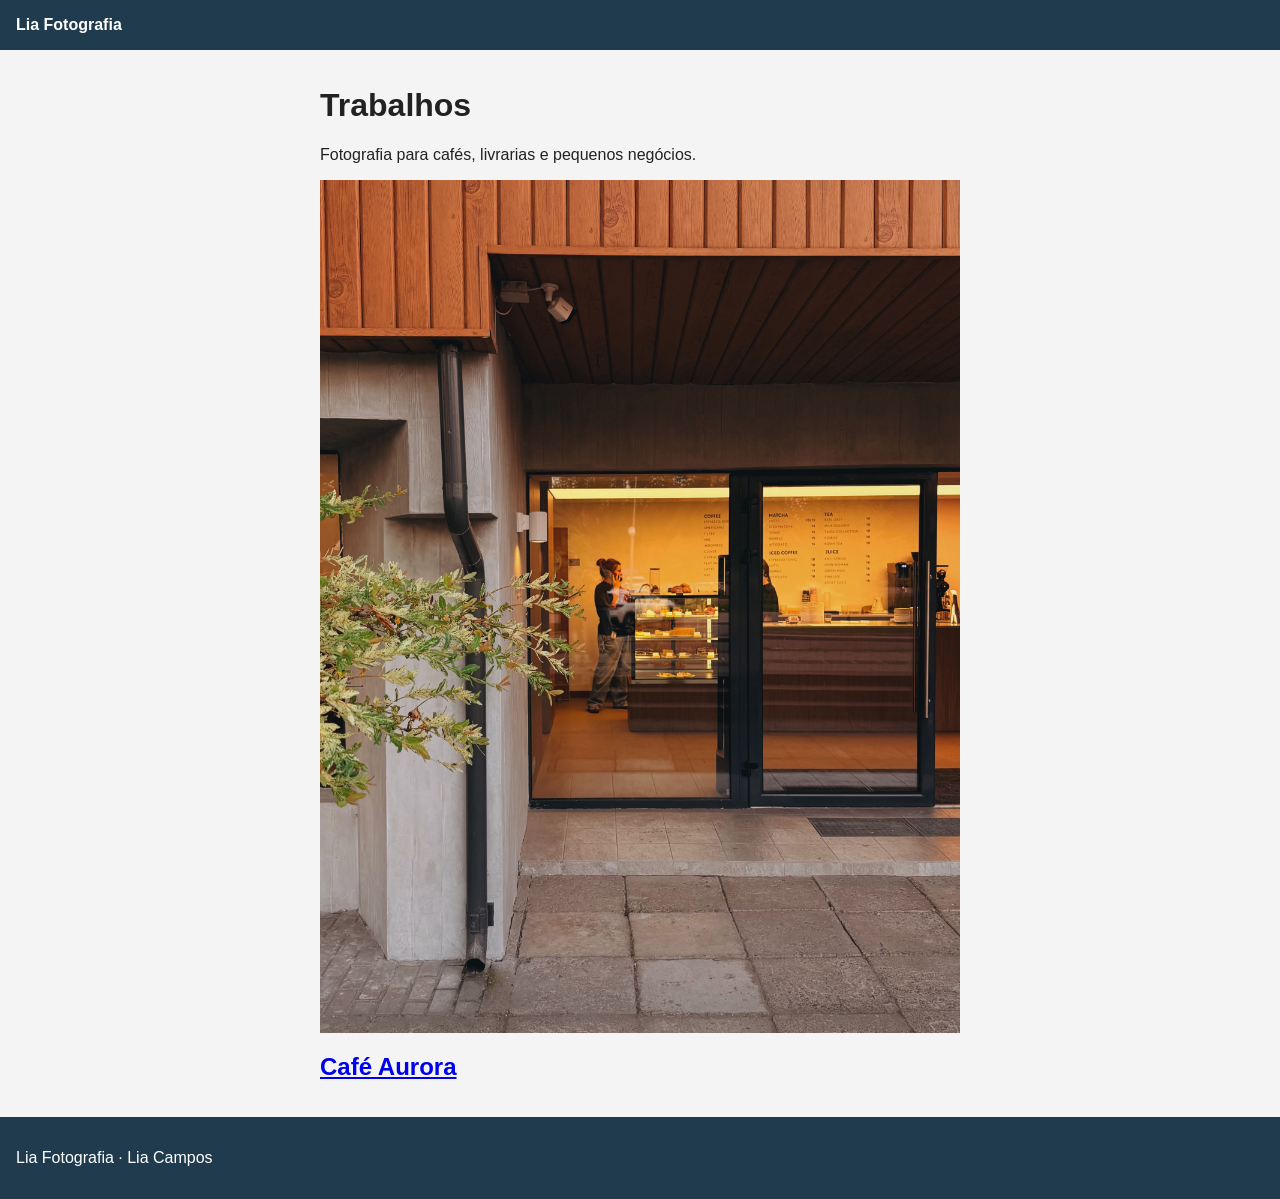
<file: docs/index.html>
<!doctype html>
<html lang="pt-BR">
  <head>
    <meta charset="UTF-8" />
    <meta name="viewport" content="width=device-width, initial-scale=1.0" />
    <title>Lia Fotografia</title>
    <link rel="stylesheet" href="css/portfolio.css" />
  </head>
  <body>
    <header>
      <a href="index.html">Lia Fotografia</a>
    </header>
    <main>
      <h1>Trabalhos</h1>
      <p>Fotografia para cafés, livrarias e pequenos negócios.</p>
      <article class="trabalho">
        <img src="fotos/fachada.jpg" alt="Fachada de um café com toldo e mesas na calçada." />
        <h2><a href="trabalhos/cafe-aurora.html">Café Aurora</a></h2>
      </article>
    </main>
    <footer>
      <p>Lia Fotografia · Lia Campos</p>
    </footer>
  </body>
</html>
</file>
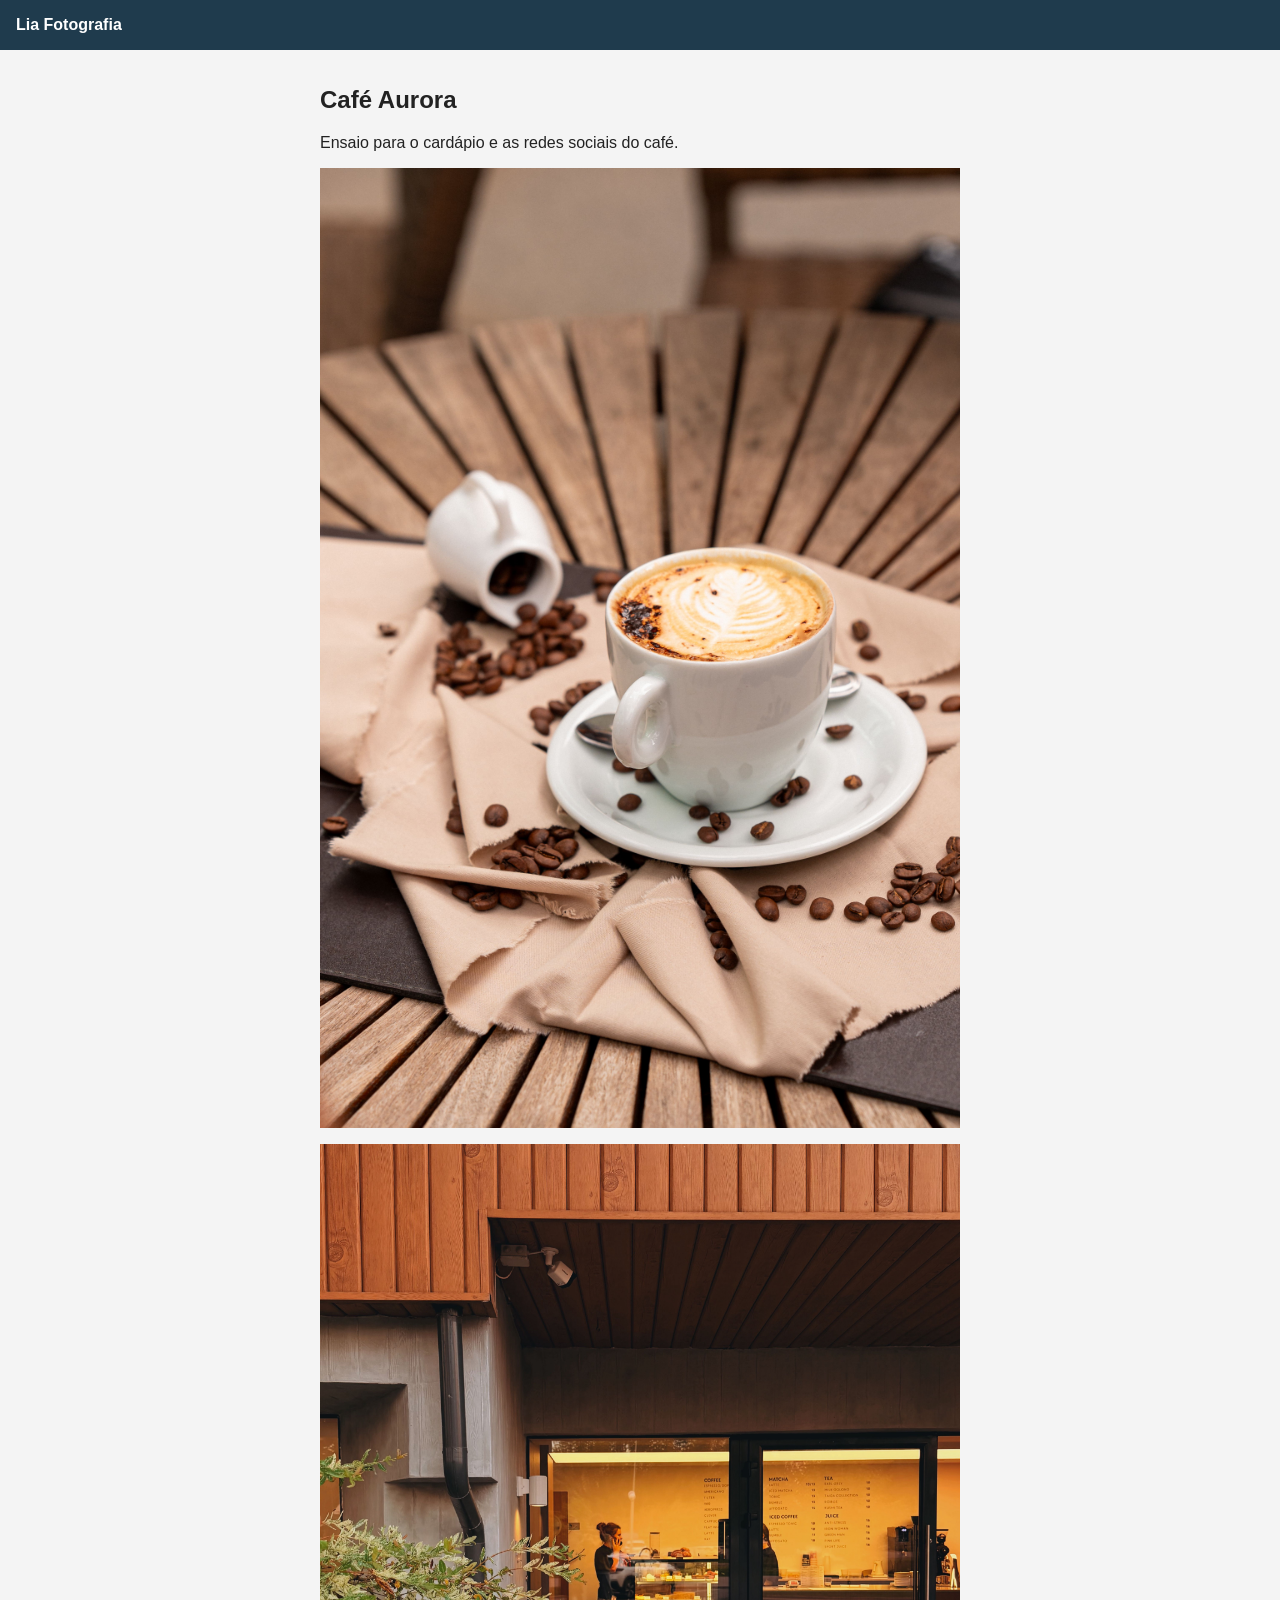
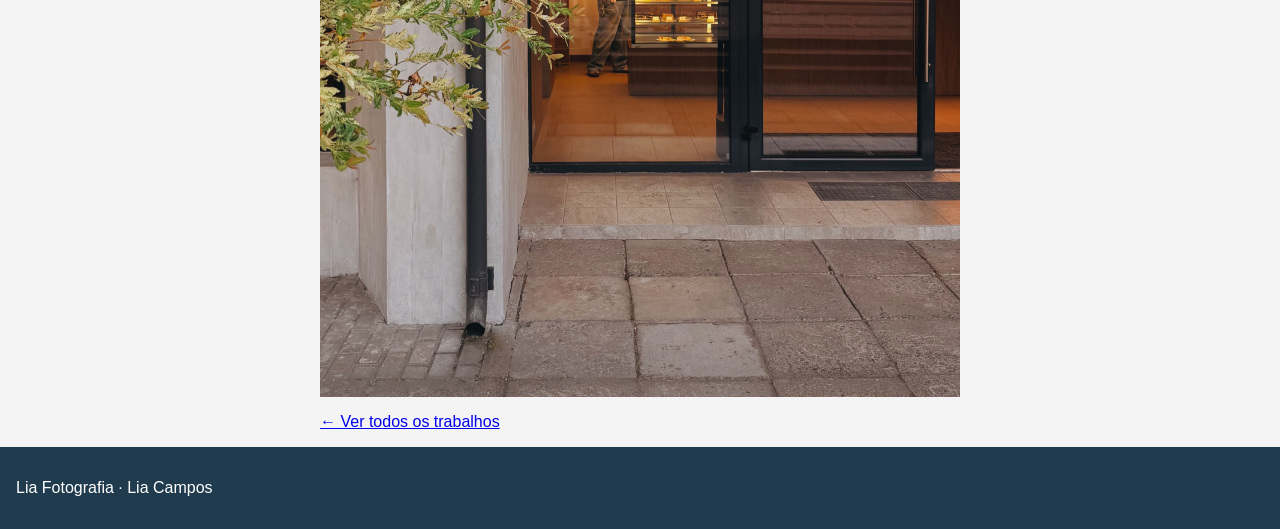
<file: docs/trabalhos/cafe-aurora.html>
<!doctype html>
<html lang="pt-BR">
  <head>
    <meta charset="UTF-8" />
    <meta name="viewport" content="width=device-width, initial-scale=1.0" />
    <title>Café Aurora · Lia Fotografia</title>
    <link rel="stylesheet" href="../css/portfolio.css" />
  </head>
  <body>
    <header>
      <a href="../index.html">Lia Fotografia</a>
    </header>
    <main>
      <article>
        <h1>Café Aurora</h1>
        <p>Ensaio para o cardápio e as redes sociais do café.</p>
        <img src="../fotos/cappuccino.jpg" alt="Xícara de cappuccino com desenho de folha na espuma." />
        <img src="../fotos/fachada.jpg" alt="Fachada de um café com toldo e mesas na calçada." />
      </article>
      <a href="../index.html">← Ver todos os trabalhos</a>
    </main>
    <footer>
      <p>Lia Fotografia · Lia Campos</p>
    </footer>
  </body>
</html>
</file>
<file: docs/css/portfolio.css>
body {
  margin: 0;
  font-family: Arial, sans-serif;
  background-color: #f4f4f4; /* cinza-claro: fundo da página */
  color: #222222; /* quase preto: texto */
}

header,
footer {
  padding: 1rem;
  background-color: #1f3b4d; /* azul-petróleo: faixa do topo e do rodapé */
  color: #ffffff; /* branco */
}

header a {
  color: #ffffff; /* branco: nome "Lia Fotografia" no topo */
  font-weight: bold;
  text-decoration: none;
}

main {
  max-width: 40rem;
  margin: 0 auto;
  padding: 1rem;
}

main img {
  display: block;
  max-width: 100%;
  margin-bottom: 1rem;
}
</file>
